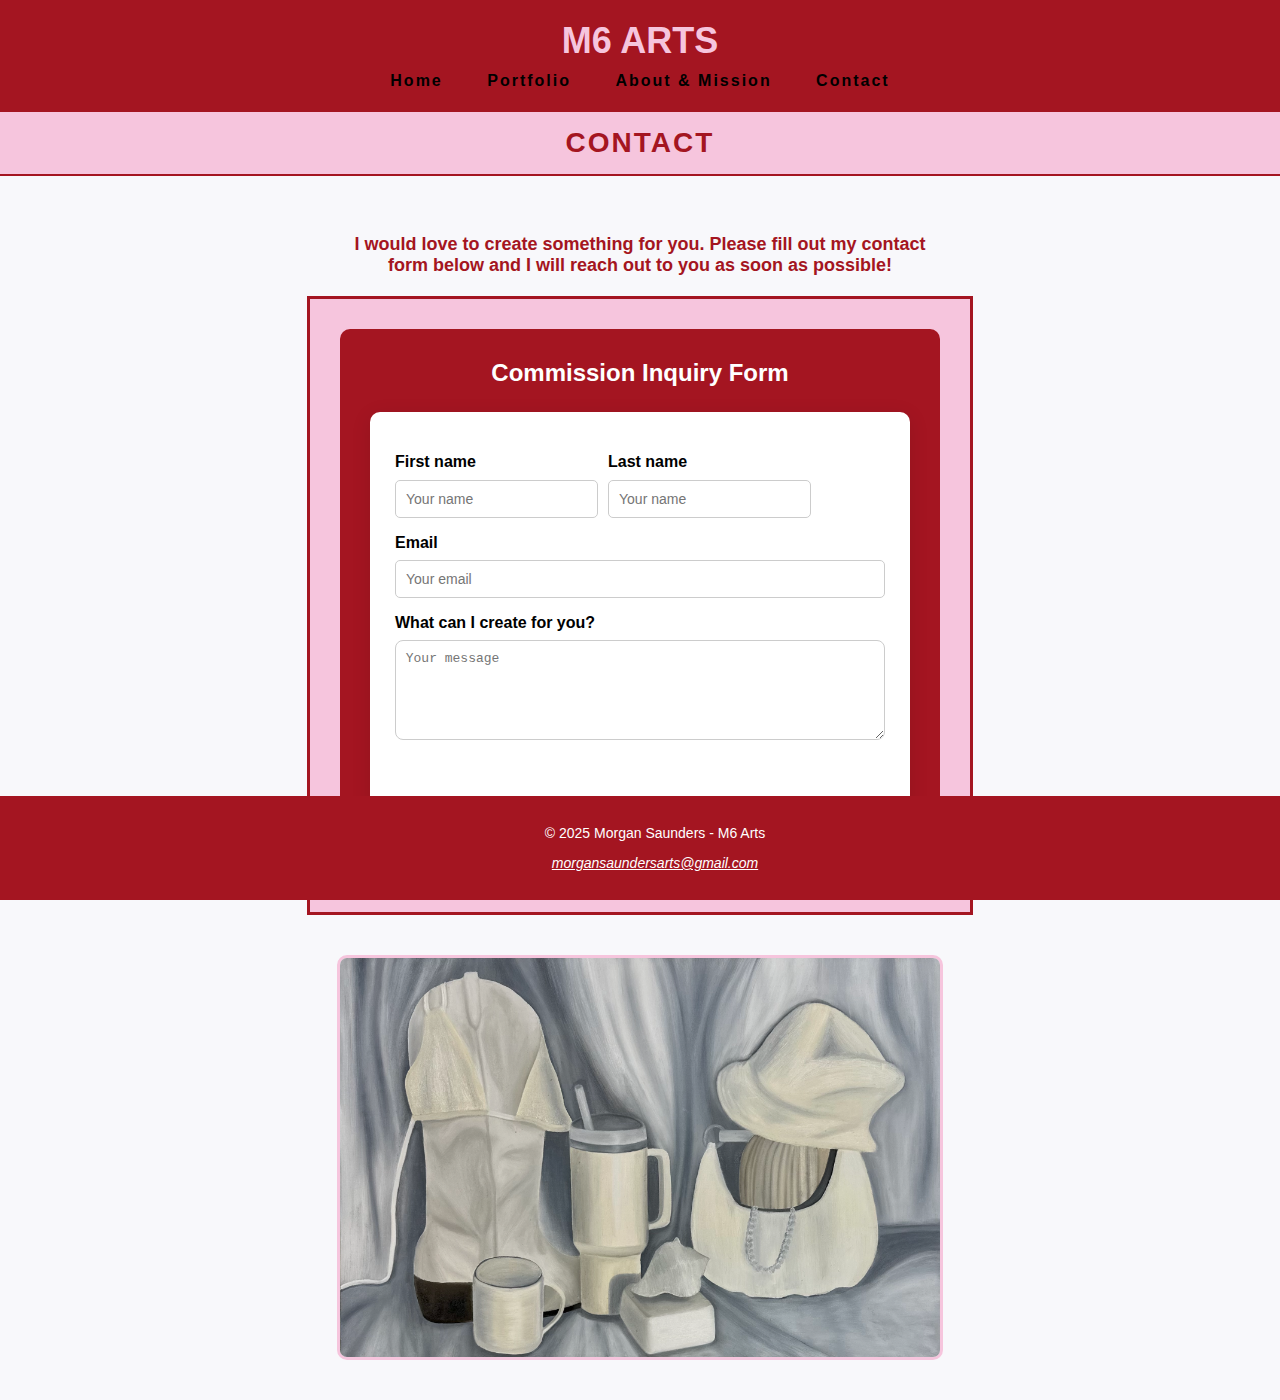
<file: contact.html>
<!DOCTYPE html>
<html lang="en">
<head>
   <meta charset="UTF-8">
   <title>Contact - M6 Arts</title>
   <meta name="description" content="Get in touch with Morgan Saunders for commissions and inquiries.">
   <meta name="author" content="Morgan Saunders">
   <link rel="stylesheet" href="style.css">
   <style>
       :root {
           --text: #000000;
           --background: #f8f8fb;
           --primary: #f6c5dd;
           --secondary: #a41521;
           --accent: #da5596;
       }

       body {
           font-family: Arial, sans-serif;
           margin: 0;
           padding: 0;
           background-color: var(--background);
           color: var(--text);
       }

       header {
           background-color: var(--secondary);
           padding: 20px 0;
           text-align: center;
       }

       header h1 {
           color: var(--primary);
           font-size: 36px;
           margin: 0;
       }

       nav {
           margin-top: 10px;
       }

       nav a {
           color: var(--text);
           margin: 0 20px;
           text-decoration: none;
           font-weight: bold;
           font-size: 16px;
           letter-spacing: 2px;
       }

       .pinstripe-heading {
           background-color: var(--primary);
           text-align: center;
           padding: 15px 0;
           border-top: 2px solid var(--secondary);
           border-bottom: 2px solid var(--secondary);
       }

       .pinstripe-heading h2 {
           color: var(--secondary);
           font-size: 28px;
           margin: 0;
           letter-spacing: 2px;
       }

       main {
           display: flex;
           flex-direction: column;
           align-items: center;
           padding: 40px 20px;
       }

       .contact-message {
           color: var(--secondary);
           font-weight: bold;
           font-size: 18px;
           text-align: center;
           margin-bottom: 20px;
           max-width: 600px;
       }

       .form-container {
           background-color: var(--primary);
           padding: 30px;
           border: 3px solid var(--secondary);
           max-width: 600px;
           width: 100%;
           margin-bottom: 20px;
       }

       .form-inner {
           background-color: var(--secondary);
           padding: 30px;
           border-radius: 10px;
       }

       .form-inner h3 {
           color: white;
           text-align: center;
           margin-top: 0;
           margin-bottom: 25px;
           font-size: 24px;
       }

       form {
           background-color: white;
           padding: 25px;
           border-radius: 10px;
       }

       label {
           display: block;
           font-weight: bold;
           margin: 10px 0 5px;
       }

       input[type="text"],
       input[type="email"],
       textarea {
           width: 100%;
           padding: 10px;
           border: 1px solid #ccc;
           border-radius: 5px;
           font-size: 14px;
           box-sizing: border-box;
       }

       .row {
           display: flex;
           gap: 10px;
       }

       .row input {
           flex: 1;
       }

       textarea {
           height: 100px;
           resize: vertical;
       }

       button {
           margin-top: 20px;
           display: block;
           width: 100px;
           margin-left: auto;
           margin-right: auto;
           background-color: var(--primary);
           color: black;
           padding: 10px;
           border: none;
           border-radius: 20px;
           font-weight: bold;
           cursor: pointer;
       }

       button:hover {
           background-color: var(--accent);
       }

       .form-image {
           display: block;
           margin: 20px auto 0;
           max-width: 600px;
           width: 100%;
           border-radius: 10px;
           border: 3px solid var(--primary);
       }

       footer {
           background-color: var(--secondary);
           color: white;
           padding: 15px;
           text-align: center;
           font-size: 14px;
       }

       footer a {
           color: white;
           text-decoration: underline;
       }
   </style>
</head>
<body>
   <header>
       <h1>M6 ARTS</h1>
       <nav>
           <a href="index.html">Home</a>
           <a href="portfolio.html">Portfolio</a>
           <a href="about.html">About & Mission</a>
           <a href="contact.html">Contact</a>
       </nav>
   </header>

   <section class="pinstripe-heading">
       <h2>CONTACT</h2>
   </section>

   <main>
       <p class="contact-message">
           I would love to create something for you. Please fill out my contact form below and I will reach out to you as soon as possible!
       </p>

       <div class="form-container">
           <div class="form-inner">
               <h3>Commission Inquiry Form</h3>
               <form>
                   <div class="row">
                       <div>
                           <label for="firstName">First name</label>
                           <input type="text" id="firstName" name="firstName" placeholder="Your name">
                       </div>
                       <div>
                           <label for="lastName">Last name</label>
                           <input type="text" id="lastName" name="lastName" placeholder="Your name">
                       </div>
                   </div>
                   <label for="email">Email</label>
                   <input type="email" id="email" name="email" placeholder="Your email">

                   <label for="message">What can I create for you?</label>
                   <textarea id="message" name="message" placeholder="Your message"></textarea>

                   <button type="submit">Send</button>
               </form>
           </div>
       </div>

       <img src="allwhitestilllife.jpg" alt="All White Still Life" class="form-image">
   </main>

   <footer>
       <p>&copy; 2025 Morgan Saunders - M6 Arts</p>
       <p><a href="mailto:morgansaundersarts@gmail.com"><i>morgansaundersarts@gmail.com</i></a></p>
   </footer>
</body>
</html>
</file>
<file: style.css>
:root {
  --text: #000000;
  --background: #f8f8fb;
  --primary: #f6c5dd;
  --secondary: #a41521;
  --accent: #da5596;
}

body {
  font-family: Arial, sans-serif;
  background-color: var(--main-bg);
  color: var(--main-text);
  margin: 0;
  padding: 0;
}

header {
  background-color: var(--nav-bg);
  color: var(--nav-text);
  padding: 1em;
  text-align: center;
}

nav ul {
  list-style-type: none;
  padding: 0;
  margin: 0;
}

nav ul li {
  display: inline;
  margin: 0 15px;
}

nav ul li a {
  color: var(--nav-text);
  text-decoration: none;
  font-weight: bold;
}

main {
  padding: 2em;
}

.intro {
  text-align: center;
  padding: 2em;
}

img {
  max-width: 90%;
  height: auto;
  border: 4px solid var(--accent);
  margin-top: 1em;
  border-radius: 8px;
}

/* VIDEO SECTION */
.video-section {
  text-align: center;
  margin-top: 2em;
}

video {
  max-width: 100%;
  border: 4px solid var(--accent);
  border-radius: 8px;
}

/* TABLE */
table {
  width: 100%;
  border-collapse: collapse;
  margin: 2em 0;
  background-color: #fff;
}

th, td {
  border: 1px solid var(--table-border);
  padding: 1em;
  text-align: left;
}

th {
  background-color: var(--accent);
  color: white;
}

/* FORM (GENERAL SITE FORMS) */
form {
  background-color: var(--form-bg);
  padding: 2em;
  border-radius: 10px;
  max-width: 600px;
  margin: 2em auto;
  box-shadow: 0 0 10px rgba(0,0,0,0.1);
}

form label {
  display: block;
  margin-top: 1em;
  font-weight: bold;
}

form input, form textarea, form select {
  width: 100%;
  padding: 0.75em;
  margin-top: 0.25em;
  border: 1px solid #ccc;
  border-radius: 4px;
  font-size: 1em;
}

form button {
  margin-top: 1em;
  padding: 0.75em 1.5em;
  background-color: var(--button-bg);
  color: var(--button-text);
  border: none;
  border-radius: 4px;
  font-size: 1em;
  cursor: pointer;
}

form button:hover {
  background-color: #c35558;
}

/* FOOTER */
footer {
  background-color: var(--nav-bg);
  color: var(--nav-text);
  text-align: center;
  padding: 1em;
  position: fixed;
  bottom: 0;
  width: 100%;
  font-size: 0.9em;
}

/* CONTACT SECTION CUSTOM STYLING */
.contact-section {
  background-color: var(--accent);
  padding: 4em 2em;
  text-align: center;
  min-height: 100vh;
}

.form-title {
  color: var(--main-bg);
  font-size: 2em;
  font-weight: bold;
  margin-bottom: 1em;
}

form {
  background-color: var(--form-bg);
  border-radius: 15px;
  padding: 2em;
  max-width: 600px;
  margin: 0 auto;
  box-shadow: 0 4px 20px rgba(0,0,0,0.1);
}

.form-row {
  display: flex;
  gap: 1em;
  flex-wrap: wrap;
}

.form-group {
  flex: 1;
  min-width: 45%;
}

form label {
  display: block;
  text-align: left;
  font-weight: bold;
  margin-top: 1em;
  color: var(--main-text);
}

form input,
form textarea {
  width: 100%;
  padding: 0.75em;
  margin-top: 0.25em;
  border: 1px solid #ccc;
  border-radius: 8px;
  font-size: 1em;
  background-color: var(--form-bg);
}

form textarea {
  resize: vertical;
}

form button {
  background-color: var(--button-bg);
  color: var(--button-text);
  border: none;
  border-radius: 30px;
  padding: 0.75em 2em;
  margin-top: 2em;
  font-size: 1.1em;
  cursor: pointer;
  transition: background-color 0.3s ease;
}

form button:hover {
  background-color: #c35558;
}
</file>
